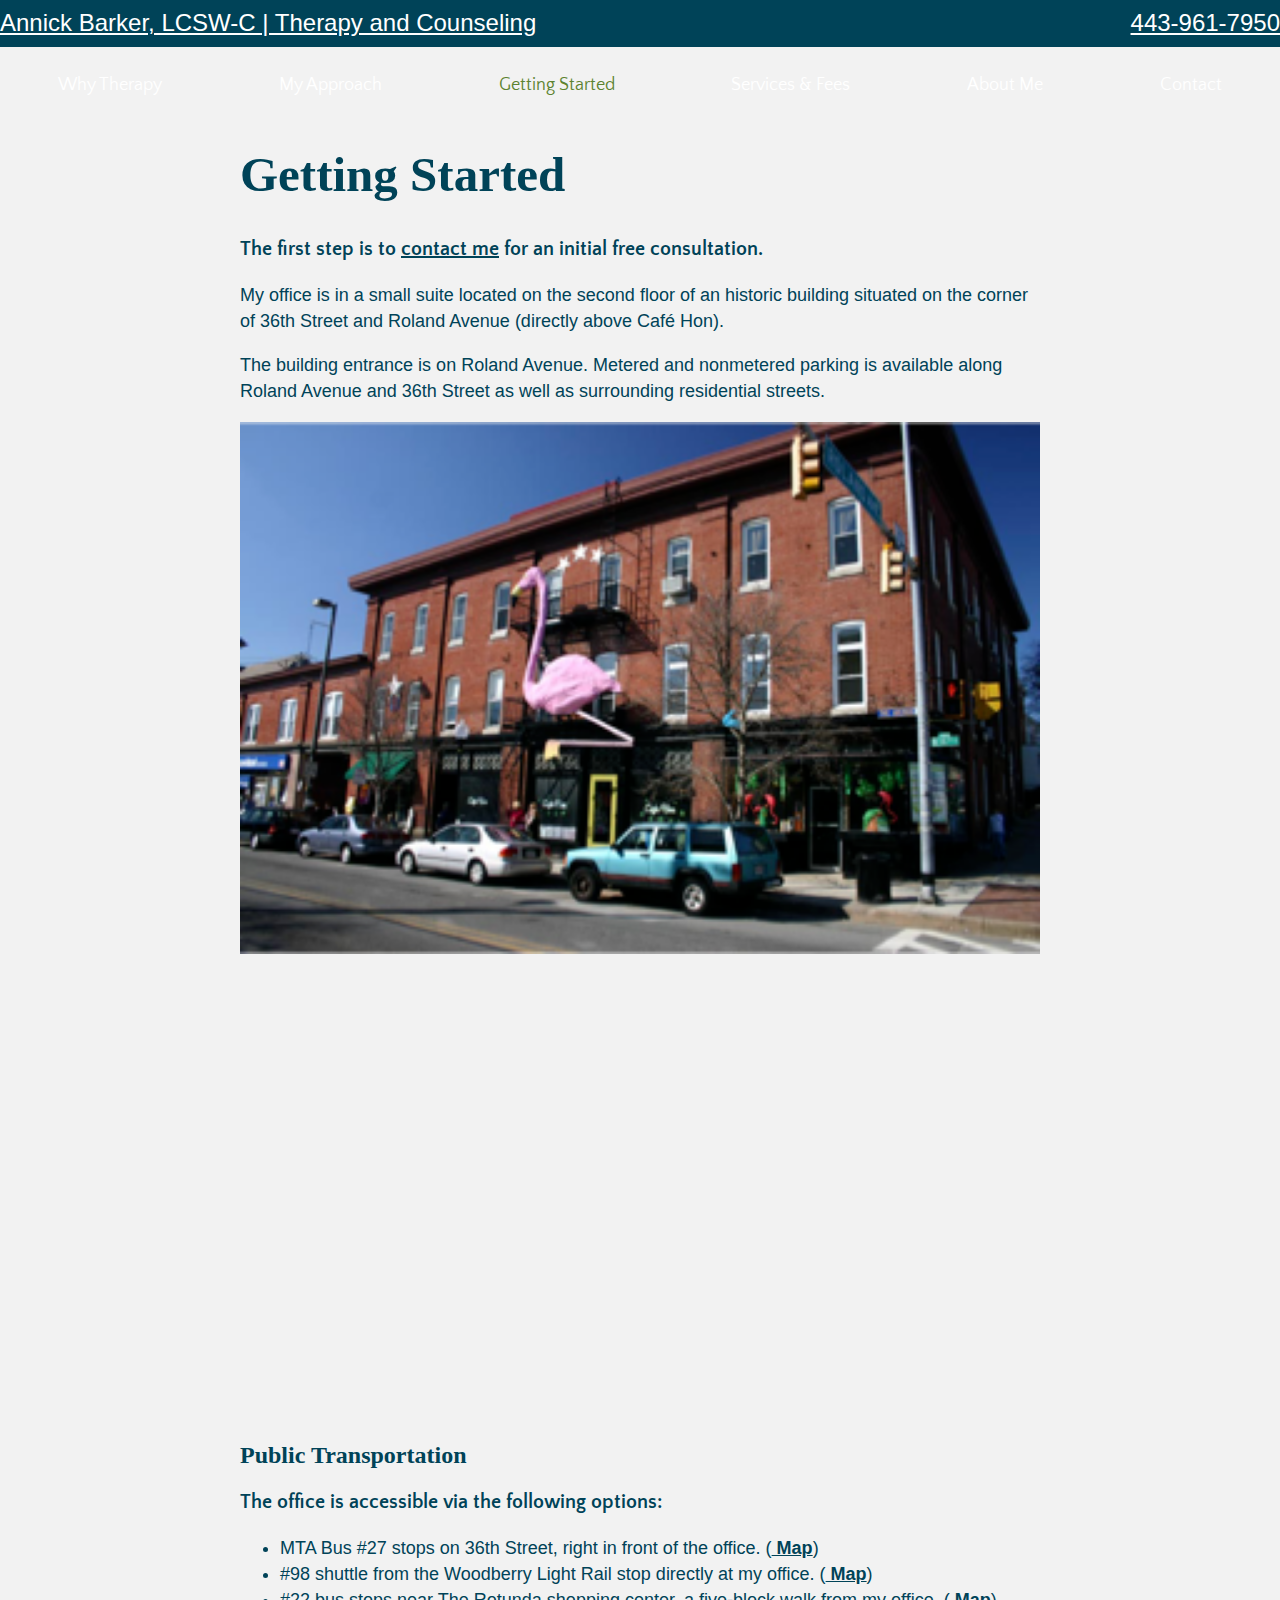
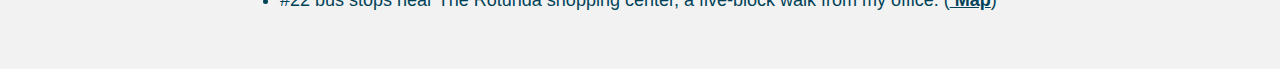
<file: getting-started.html>
<!DOCTYPE html>
<html lang="">
	<head>
		<meta charset="utf-8">
		<meta http-equiv="X-UA-Compatible" content="IE=edge">
		<meta name="viewport" content="width=device-width, initial-scale=1">
		<title>Getting Started | Annick Barker, LCSW-C Therapy and Counseling</title>
		<!-- Bootstrap CSS -->
		<link rel="stylesheet" href="https://maxcdn.bootstrapcdn.com/bootstrap/3.3.6/css/bootstrap.min.css" integrity="sha384-1q8mTJOASx8j1Au+a5WDVnPi2lkFfwwEAa8hDDdjZlpLegxhjVME1fgjWPGmkzs7" crossorigin="anonymous">
		<!-- HTML5 Shim and Respond.js IE8 support of HTML5 elements and media queries -->
		<!-- WARNING: Respond.js doesn't work if you view the page via file:// -->
		<!--[if lt IE 9]>
		<script src="https://oss.maxcdn.com/libs/html5shiv/3.7.2/html5shiv.min.js"></script>
		<script src="https://oss.maxcdn.com/libs/respond.js/1.4.2/respond.min.js"></script>
		<![endif]-->
		<link rel="stylesheet" href="base.css" crossorigin="anonymous">
	</head>
	<body>
		<div class="container">
			<div class="header">
				<h2 class="float-left"><a href="/">Annick Barker, LCSW-C | Therapy and Counseling</a></h2>
				<h2 class="float-right"><i class="fa fa-phone" aria-hidden="true"></i> <a href="tel:443-961-7950">443-961-7950</a></h2>
				<div class="clear"></div>
			</div>
			<nav class="main-nav">
				<a class="nav-item" href="/why-therapy.html">Why Therapy</a>
				<a class="nav-item" href="/my-approach.html">My Approach</a>
				<a class="nav-item active" href="/getting-started.html">Getting Started</a>
				<a class="nav-item" href="/services-fees.html">Services & Fees</a>
				<a class="nav-item" href="/about-me.html">About Me</a>
				<a class="nav-item" href="/contact.html">Contact</a>
			</nav>
			<div class="main-content">
				<div class="section why">
					<h1>Getting Started</h1>
					<p class="section-callout">The first step is to <a href="/contact.html">contact me</a> for an initial free consultation.</p>
					<p>My office is in a small suite located on the second floor of an historic building situated on the corner of 36th Street and Roland Avenue (directly above Café Hon).</p>
					<p>The building entrance is on Roland Avenue. Metered and nonmetered parking is available along Roland Avenue and 36th Street as well as surrounding residential streets.</p>
					<div class="row">
						<div class="col-md-4 col-xs-12">
							<img src="img/location.png" alt="My small office located in Baltimore, Maryland" />
						</div>
						<div class="col-md-8 col-xs-12">
							<iframe src="https://www.google.com/maps/embed?pb=!1m23!1m12!1m3!1d98755.52483532878!2d-76.70269816901923!3d39.33108981299787!2m3!1f0!2f0!3f0!3m2!1i1024!2i768!4f13.1!4m8!3e6!4m0!4m5!1s0x89c80529d4a45283%3A0x27b10e93f7e32050!2sRoland+Ave+%26+W+36th+St%2C+Baltimore%2C+MD+21211!3m2!1d39.3311108!2d-76.6326582!5e0!3m2!1sen!2sus!4v1481505661367" width="100%" height="450" frameborder="0" style="border:0" allowfullscreen></iframe>
						</div>
					</div>
					<div>
					</div>
					<div class="section public-transportation">
						<h2>Public Transportation</h2>
						<p class="section-callout">The office is accessible via the following options:</p>
						<ul>
							<li>MTA Bus #27 stops on 36th Street, right in front of the office. (<a href="https://mta.maryland.gov/sites/default/files/27_FEB2016_MAP_BNIP_CHANGES_REV.jpg"> Map</a>)</li>
							<li>#98 shuttle from the Woodberry Light Rail stop directly at my office. (<a href="https://mta.maryland.gov/sites/default/files/27_FEB2016_MAP_BNIP_CHANGES_REV.jpg"> Map</a>)</li>
							<li>#22 bus stops near The Rotunda shopping center, a five-block walk from my office. (<a href=""> Map</a>)</li>
						</ul>
					</div>
					
				</div>
			</div>
		</div>
	</body>
</html>
</file>
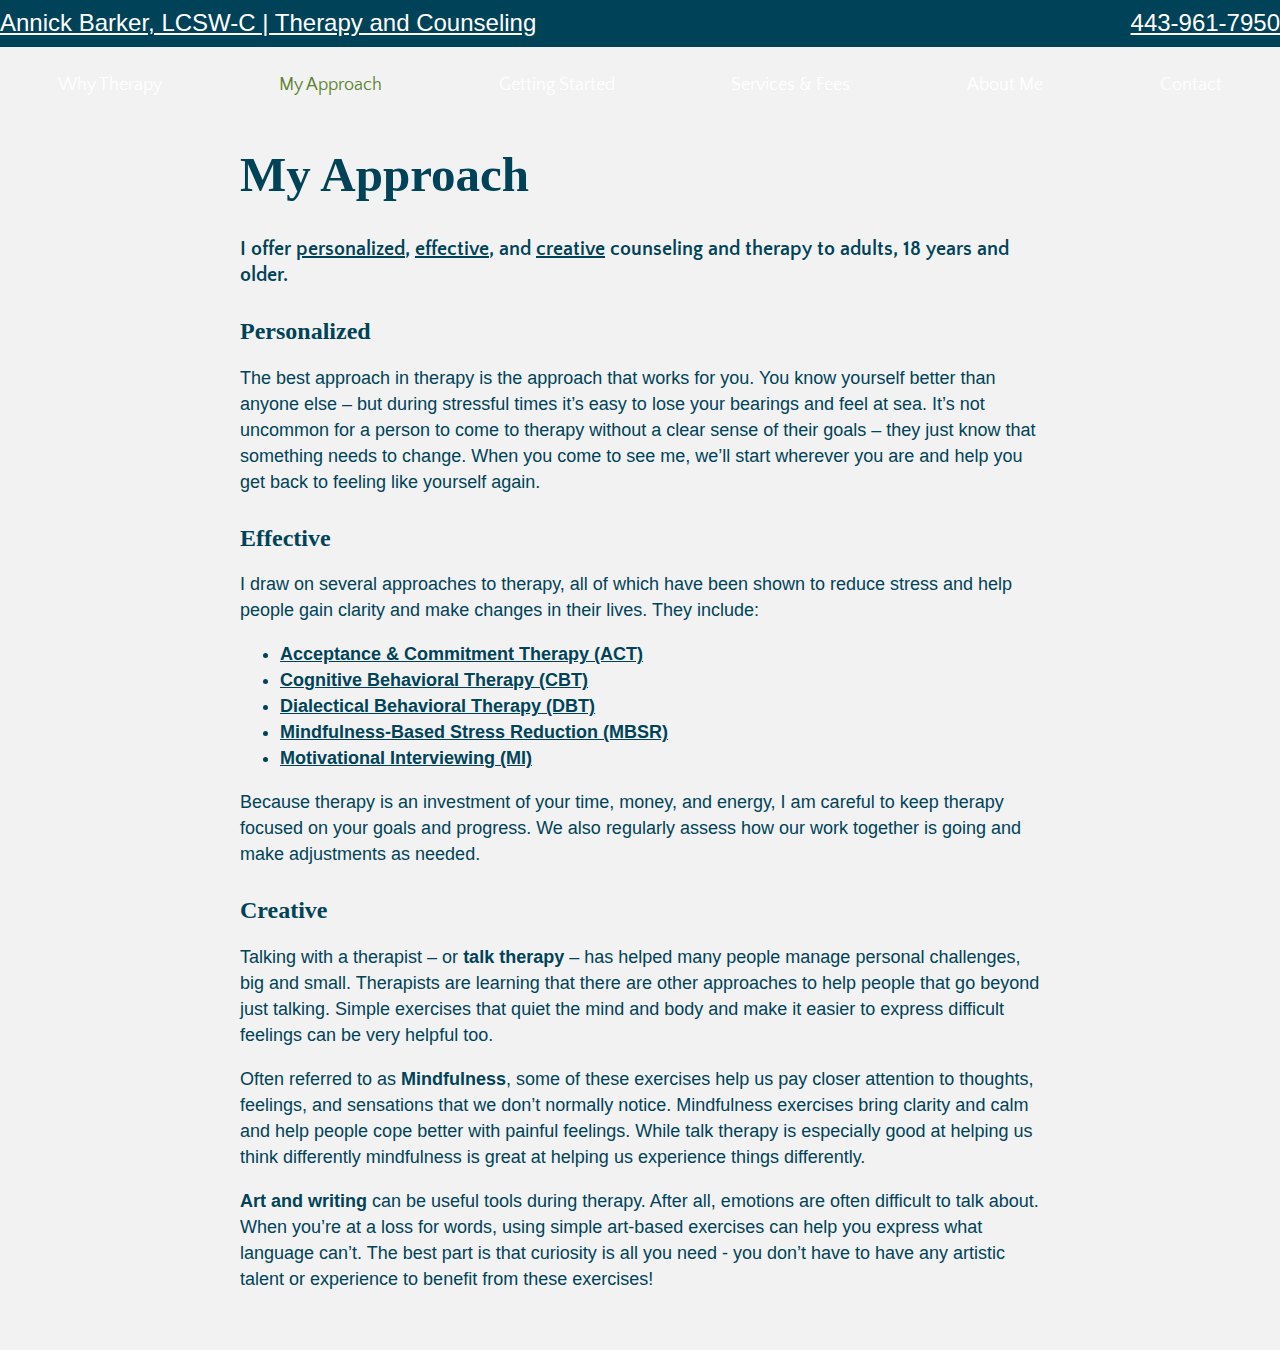
<file: my-approach.html>
<!DOCTYPE html>
<html lang="">
	<head>
		<meta charset="utf-8">
		<meta http-equiv="X-UA-Compatible" content="IE=edge">
		<meta name="viewport" content="width=device-width, initial-scale=1">
		<title>My Approach | Annick Barker, LCSW-C Therapy and Counseling</title>
		<!-- Bootstrap CSS -->
		<link rel="stylesheet" href="https://maxcdn.bootstrapcdn.com/bootstrap/3.3.6/css/bootstrap.min.css" integrity="sha384-1q8mTJOASx8j1Au+a5WDVnPi2lkFfwwEAa8hDDdjZlpLegxhjVME1fgjWPGmkzs7" crossorigin="anonymous">
		<!-- HTML5 Shim and Respond.js IE8 support of HTML5 elements and media queries -->
		<!-- WARNING: Respond.js doesn't work if you view the page via file:// -->
		<!--[if lt IE 9]>
		<script src="https://oss.maxcdn.com/libs/html5shiv/3.7.2/html5shiv.min.js"></script>
		<script src="https://oss.maxcdn.com/libs/respond.js/1.4.2/respond.min.js"></script>
		<![endif]-->
		<link rel="stylesheet" href="base.css" crossorigin="anonymous">
	</head>
	<body>
		<div class="container">
			<div class="header">
				<h2 class="float-left"><a href="/">Annick Barker, LCSW-C | Therapy and Counseling</a></h2>
				<h2 class="float-right"><i class="fa fa-phone" aria-hidden="true"></i> <a href="tel:443-961-7950">443-961-7950</a></h2>
				<div class="clear"></div>
			</div>
			<nav class="main-nav">
				<a class="nav-item" href="/why-therapy.html">Why Therapy</a>
				<a class="nav-item active" href="/my-approach.html">My Approach</a>
				<a class="nav-item" href="/getting-started.html">Getting Started</a>
				<a class="nav-item" href="/services-fees.html">Services & Fees</a>
				<a class="nav-item" href="/about-me.html">About Me</a>
				<a class="nav-item" href="/contact.html">Contact</a>
			</nav>
			<div class="main-content">
				<div class="section why">
					<h1>My Approach</h1>
					<p class="section-callout">I offer <a href="#personalized">personalized</a>, <a href="#effective">effective</a>, and <a href="#creative">creative</a> counseling and therapy to adults, 18 years and older.</p>
					<h2 id="personalized">Personalized</h2>
					<p>The best approach in therapy is the approach that works for you. You know yourself better than anyone else – but during stressful times it’s easy to lose your bearings and feel at sea. It’s not uncommon for a person to come to therapy without a clear sense of their goals – they just know that something needs to change. When you come to see me, we’ll start wherever you are and help you get back to feeling like yourself again.</p>
					<h2 id="effective">Effective</h2>
					<p>I draw on several approaches to therapy, all of which have been shown to reduce stress and help people gain clarity and make changes in their lives. They include:</p>
					<ul>
						<li><a href="https://www.actmindfully.com.au/acceptance_&_commitment_therapy">Acceptance & Commitment Therapy (ACT)</a></li>
						<li><a href="https://www.beckinstitute.org/get-informed/cbt-faqs/">Cognitive Behavioral Therapy (CBT)</a></li>
						<li><a href="http://behavioraltech.org/resources/whatisdbt.cfm">Dialectical Behavioral Therapy (DBT)</a></li>
						<li><a href="http://www.umassmed.edu/cfm/stress-reduction/faqs/">Mindfulness-Based Stress Reduction (MBSR)</a></li>
						<li><a href=" http://www.motivationalinterviewing.org/">Motivational Interviewing (MI)</a></li>
					</ul>
					<p>Because therapy is an investment of your time, money, and energy, I am careful to keep therapy focused on your goals and progress. We also regularly assess how our work together is going and make adjustments as needed.</p>
					<h2 id="creative">Creative</h2>
					<p>Talking with a therapist – or <span class="paragraph-callout">talk therapy</span> – has helped many people manage personal challenges, big and small. Therapists are learning that there are other approaches to help people that go beyond just talking. Simple exercises that quiet the mind and body and make it easier to express difficult feelings can be very helpful too.</p>
					<p>Often referred to as <span class="paragraph-callout">Mindfulness</span>, some of these exercises help us pay closer attention to thoughts, feelings, and sensations that we don’t normally notice.  Mindfulness exercises bring clarity and calm and help people cope better with painful feelings. While talk therapy is especially good at helping us think differently mindfulness is great at helping us experience things differently.</p>
					<p><span class="paragraph-callout">Art and writing</span> can be useful tools during therapy.  After all, emotions are often difficult to talk about. When you’re at a loss for words, using simple art-based exercises can help you express what language can’t. The best part is that curiosity is all you need - you don’t have to have any artistic talent or experience to benefit from these exercises!</p>
				</div>
			</div>
		</div>
	</body>
</html>
</file>
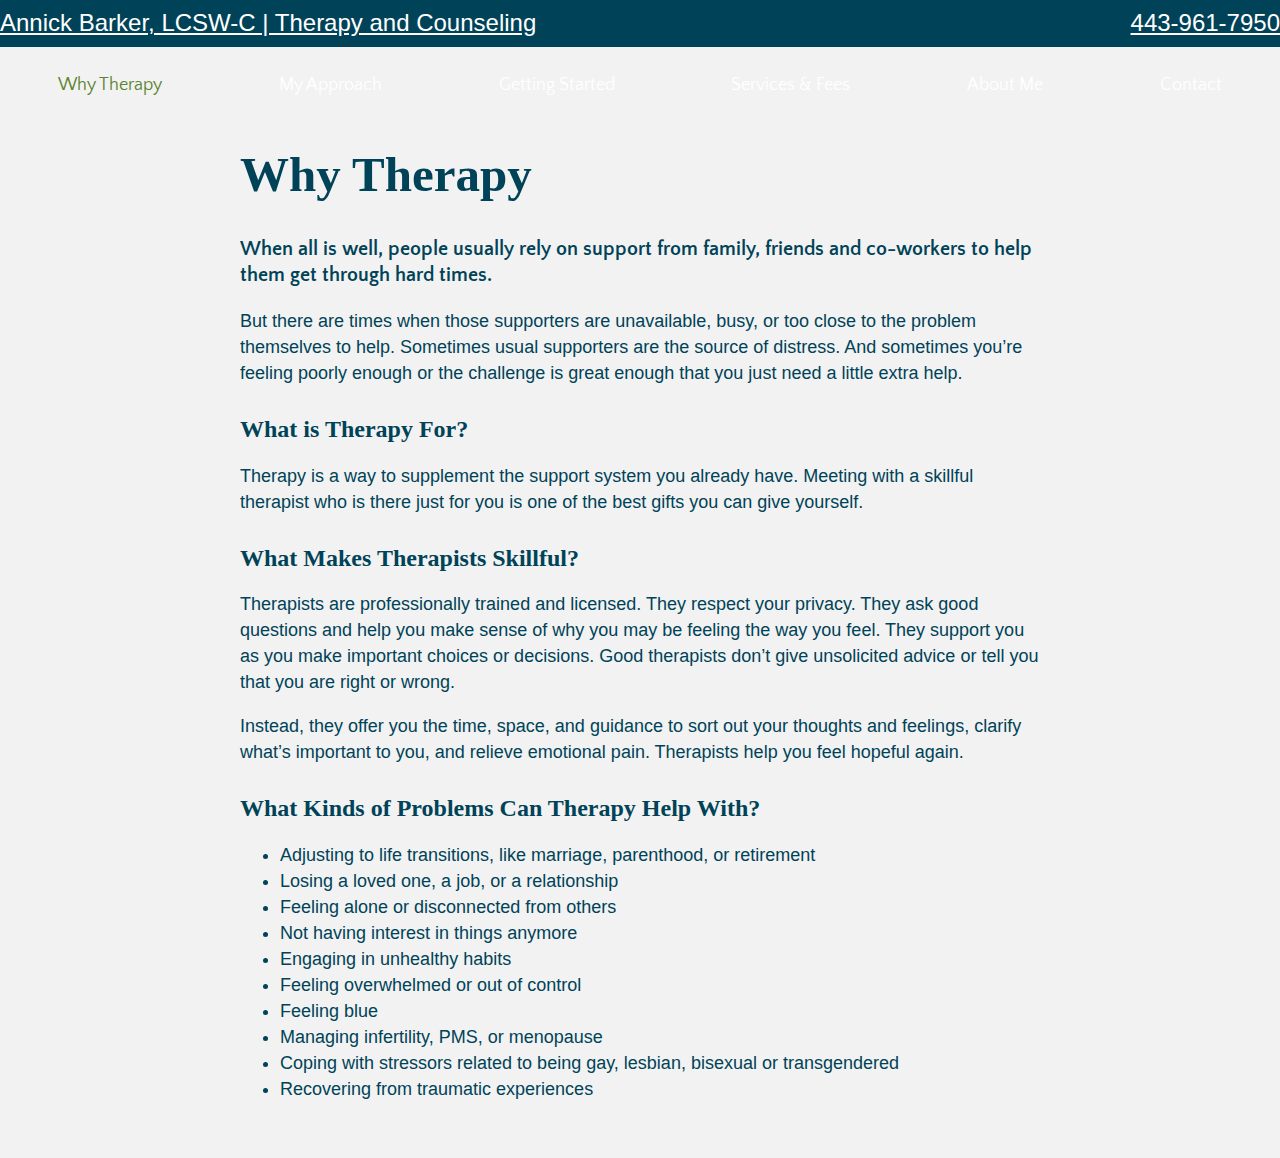
<file: why-therapy.html>
<!DOCTYPE html>
<html lang="">
	<head>
		<meta charset="utf-8">
		<meta http-equiv="X-UA-Compatible" content="IE=edge">
		<meta name="viewport" content="width=device-width, initial-scale=1">
		<title>Why Therapy | Annick Barker, LCSW-C Therapy and Counseling</title>
		<!-- Bootstrap CSS -->
		<link rel="stylesheet" href="https://maxcdn.bootstrapcdn.com/bootstrap/3.3.6/css/bootstrap.min.css" integrity="sha384-1q8mTJOASx8j1Au+a5WDVnPi2lkFfwwEAa8hDDdjZlpLegxhjVME1fgjWPGmkzs7" crossorigin="anonymous">
		<!-- HTML5 Shim and Respond.js IE8 support of HTML5 elements and media queries -->
		<!-- WARNING: Respond.js doesn't work if you view the page via file:// -->
		<!--[if lt IE 9]>
		<script src="https://oss.maxcdn.com/libs/html5shiv/3.7.2/html5shiv.min.js"></script>
		<script src="https://oss.maxcdn.com/libs/respond.js/1.4.2/respond.min.js"></script>
		<![endif]-->
		<link rel="stylesheet" href="base.css" crossorigin="anonymous">
	</head>
	<body>
		<div class="container">
			<div class="header">
				<h2 class="float-left"><a href="/">Annick Barker, LCSW-C | Therapy and Counseling</a></h2>
				<h2 class="float-right"><i class="fa fa-phone" aria-hidden="true"></i> <a href="tel:443-961-7950">443-961-7950</a></h2>
				<div class="clear"></div>
			</div>
			<nav class="main-nav">
				<a class="nav-item active" href="/why-therapy.html">Why Therapy</a>
				<a class="nav-item" href="/my-approach.html">My Approach</a>
				<a class="nav-item" href="/getting-started.html">Getting Started</a>
				<a class="nav-item" href="/services-fees.html">Services & Fees</a>
				<a class="nav-item" href="/about-me.html">About Me</a>
				<a class="nav-item" href="/contact.html">Contact</a>
			</nav>
			<div class="main-content">
				<div class="section why">
					<h1>Why Therapy</h1>
					<p class="section-callout">When all is well, people usually rely on support from family, friends and co-workers to help them get through hard times.</p>
					<p>But there are times when those supporters are unavailable, busy, or too close to the problem themselves to help. Sometimes usual supporters are the source of distress. And sometimes you’re feeling poorly enough or the challenge is great enough that you just need a little extra help.</p>
					<h2>What is Therapy For?</h2>
					<p>Therapy is a way to supplement the support system you already have. Meeting with a skillful therapist who is there just for you is one of the best gifts you can give yourself.</p>
					<h2>What Makes Therapists Skillful?</h2>
					<p>Therapists are professionally trained and licensed. They respect your privacy. They ask good questions and help you make sense of why you may be feeling the way you feel. They support you as you make important choices or decisions. Good therapists don’t give unsolicited advice or tell you that you are right or wrong.</p>
					<p>Instead, they offer you the time, space, and guidance to sort out your thoughts and feelings, clarify what’s important to you, and relieve emotional pain. Therapists help you feel hopeful again.</p>
					<h2>What Kinds of Problems Can Therapy Help With?</h2>
					<!-- <p>Here are some of the concerns I have helped people address:</p> -->
					<ul>
						<li>Adjusting to life transitions, like marriage, parenthood, or retirement</li>
						<li>Losing a loved one, a job, or a relationship</li>
						<li>Feeling alone or disconnected from others</li>
						<li>Not having interest in things anymore</li>
						<li>Engaging in unhealthy habits</li>
						<li>Feeling overwhelmed or out of control</li>
						<li>Feeling blue</li>
						<li>Managing infertility, PMS, or menopause</li>
						<li>Coping with stressors related to being gay, lesbian, bisexual or transgendered</li>
						<li>Recovering from traumatic experiences</li>
					</ul>
				</div>
			</div>
		</div>
	</body>
</html>
</file>
<file: base.css>
@import url(https://fonts.googleapis.com/css?family=Fanwood+Text|Quattrocento+Sans);
.clear {
  clear: both;
}
* {
  box-sizing: border-box;
}
.home-container .section p, .home-container .section a, .home-container .section li {
  font-size: 20px;
}

.float-right {
  float: right;
}

.float-left {
  float: left;
}

body {
  padding: 0 0 40px;
  margin: 0;
  background: #f2f2f2;
}

h1, h2, h3 {
  color: #004358;
  font-family: Georgia, serif;
}

h1 {
  font-size: 49px;
}

p, a, li {
  font-family: Arial, sans-serif;
  font-size: 18px;
  line-height: 26px;
}

p, li {
  color: #004358;
}

a {
  color: #004358;
}

.section h2 {
  margin-top: 30px;
}
.home-container .section h2 {
  margin: 0;
  margin-bottom: 10px;
  font-size: 36px;
}


.home-container .list {
  margin: 0;
  padding: 0 10px;
}

.section-wide {
  width: 100%;
  max-width: 1200px;
  margin: 20px auto 40px;
}
.section-img {
  max-width: 400px;
  width: 100%;
  float: right;
  padding: 0 0 20px 20px;
}
.section-img.portrait {
  max-width: 300px;
}
/*.section-img {
    position: absolute;
    top: 0;
    right: 0;
    left: 0;
    margin: 0 auto;
    max-width: 1280px;
    width: 100%;
    z-index: -1;
}
.section-title-container {
    margin-top: 165px;
    color: white;
    background: rgba(0, 67, 88, 0.9);
    padding: 1px 15px;
}
.main-content .section-title-container a, 
.section-title-container h1,
.section-title-container p {
  color: white;
}
.main-content .section-title-container a {
  text-decoration: underline;
}*/
.home-container {
  display: flex;
  flex-wrap: none;
  justify-content: space-around;
}

.main-content {
  margin: 0 auto;
  max-width: 800px;
  width: 100%;
}
.main-content a {
  color: #004358;
  font-weight: 700;
}
.site-title a {
  font-family: Georgia, serif;
}
.hero {
  background: #004358;
}
.hero .container {
  display: flex;
  flex-wrap: none;
  justify-content: center;
  padding: 20px;
}
.hero-content {
  text-align: center;
}
.hero h1 {
  font-weight: 900;
}
.hero p, .hero a {
  color: white;
  font-size: 36px;
  line-height: 48px;
}
.hero .callout {
  color: #c09f80;
}
.hero .img {
  max-width: 50%;
}
.hero img {
  width: 100%;
}
.hero .message {
  padding: 20px 40px 40px;
}
.hero .message {
  font-family: Georgia, serif;
}
.hero .alert {
  display: inline-block;
  padding: 15px 30px;
}

.header {
  background: #004358;
    padding: 10px 0 10px;
    margin-bottom: 10px;
    z-index: 99;
    position: relative;
}
.header h1, .header h2, .header a {
  color: white;
}
.header h1, .header h2 {
  padding: 0;
  margin: 0;
}

.main-nav {
  display: flex;
  justify-content: space-around;
  font-family: 'Quattrocento Sans', sans-serif;
  font-size: 18px;
  padding: 0;
}
.main-nav a {
  display: inline-block;
  font-family: 'Quattrocento Sans', sans-serif;
  color: white;
  text-decoration: none;
  margin: 10px 0;
  padding: 5px 0;
  text-align: center;
}
.main-nav a.active {
  color: rgb(92, 131, 47);
}

.main-nav a.active, .main-nav a:hover{
  
}
.main-nav .nav-item {
  display: inline-block;
}
.paragraph-callout, .section-callout {
  font-weight: 900;
}
.section-callout, .section-callout a {
  font-family: 'Quattrocento Sans', sans-serif;
  font-size: 20px;
}
.underline {
  text-decoration: underline;
}
img {
  width: 100%;
  max-width: 100%;
}
h2 a {
  font-size: inherit;
  font-weight: normal !important;
}
h2 a:hover {
  text-decoration: none;
}
.alert {
    background: rgb(92, 131, 47);
    border-radius: 0;
    display: block;
    color: white;
    text-align: center;
    font-size: 22px;
    padding: 5px;
    margin: 10px 0 10px;
}
.alert:hover {
  color: white;
  text-decoration: none;
}
.hamburger {
  display: none;
  color: white;
  font-size: 2.5em;
}
.navbar {
  margin-bottom: 0;
}
.navbar-default {
  background: transparent;
  border: none;
}
.navbar-default .navbar-nav>li>a {
  color: white;
}
.navbar-default .navbar-nav>li>a:hover {
  color: rgb(92, 131, 47);
}
footer {
  border-top: 1px solid lightgray;
  padding: 10px;
  margin-top: 40px;
}
nav a.callout, .navbar-default .navbar-nav>li>a.callout:hover {
  background: rgb(92, 131, 47);
  color: white;
  padding-left: 10px;
  padding-right: 10px;
}
.contact-info {
  padding: 10px;
  display: flex;
  justify-content: space-between;
}
.navbar-default .navbar-toggle:focus, .navbar-default .navbar-toggle:hover {
  background: none;
}
.navbar-default .navbar-toggle {
  border: none;
}
.navbar-default .navbar-toggle .icon-bar {
  background: white;
}
@media screen and (max-width: 900px) {
  .float-right, .float-left {
    float: none;
  }
  .hamburger {
    display: inline-block;
  }
  .main-nav {
    display: none;
  }
  .main-nav.visible {
    display: block;
  }
  .contact-info {
    display: block;
  }

}
@media screen and (max-width: 600px) {
  .navbar-header {
    padding-bottom: 10px;
  }
  .hero p {
    font-size: 22px;
    line-height: 26px;
  }
  .hero .container {
    display: block;
    text-align: center;
  }
  .hero .message {
    padding: 10px;
  }
  .hero p, .hero a {
    font-size: 20px;
  }
  .hero .img {
   max-width: 175px;
   width: 100%;
   margin: 0 auto;
   text-align: center;
  }
  .main-nav, .hero {
    display: block;
    text-align: center;
  }
  .home-container {
    display: block;
  }
  .main-nav a {
    width: 45%;
  }
  .home-container .section {
    margin-bottom: 20px;
  }
  .section-img {
    display: none;
  }
  .header h2, .header .site-subtitle {
    padding-left: 10px;
  }
}
@media screen and (max-width: 440px) {
  .site-title {
    font-size: 1.8em;
    
  }
  
}
@media screen and (max-width: 360px) {
  .site-title {
    font-size: 1.5em;
  }
}
</file>
